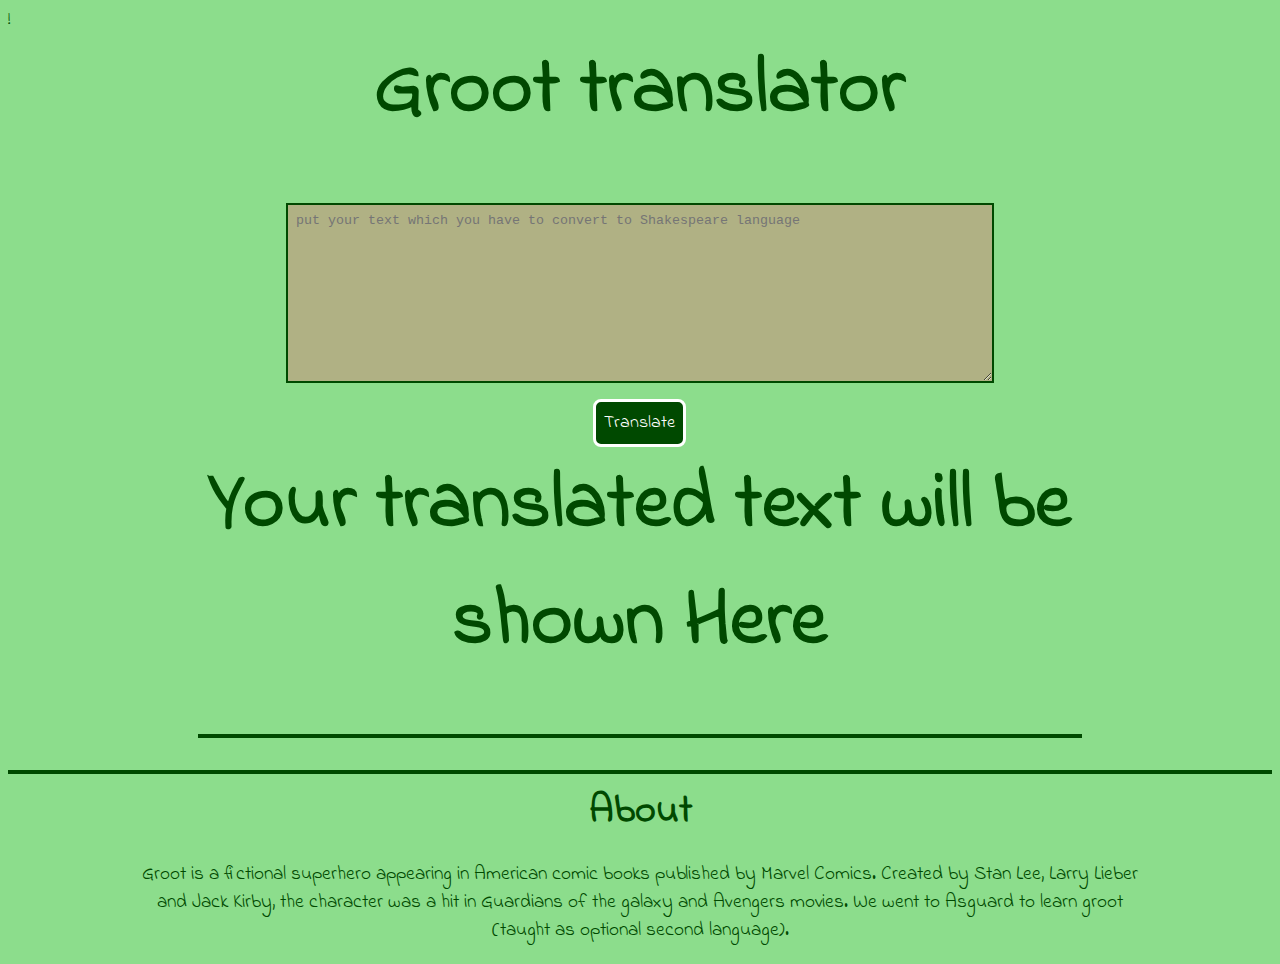
<file: index.html>
!
<!DOCTYPE html>
<html lang="en">

<head>
    <meta charset="UTF-8">
    <meta http-equiv="X-UA-Compatible" content="IE=edge">
    <meta name="viewport" content="width=device-width, initial-scale=1.0">
    <link href="css/style.css" rel="stylesheet" />
    <title>Groot translator</title>
</head>

<body>
    <section class="container">
        <h1>Groot translator</h1>
        <textarea id="input-txt" placeholder="put your text which you have to convert to Shakespeare language"></textarea>
        <button id="translate-btn">Translate</button>
        <div class="text text-center mx-3" id="output">
            <h1 class="headline">Your translated text will be shown Here</h1>
            <hr>

        </div>
    </section>
    <hr>
    <footer class="footer">
        <h1>About</h1>
        <p>Groot is a fictional superhero appearing in American comic books published by Marvel Comics. Created by Stan Lee, Larry Lieber and Jack Kirby, the character was a hit in Guardians of the galaxy and Avengers movies. We went to Asguard to learn
            groot (taught as optional second language).

        </p>
    </footer>

    <script src="js/app.js" type="text/javascript"></script>
</body>

</html>
</file>
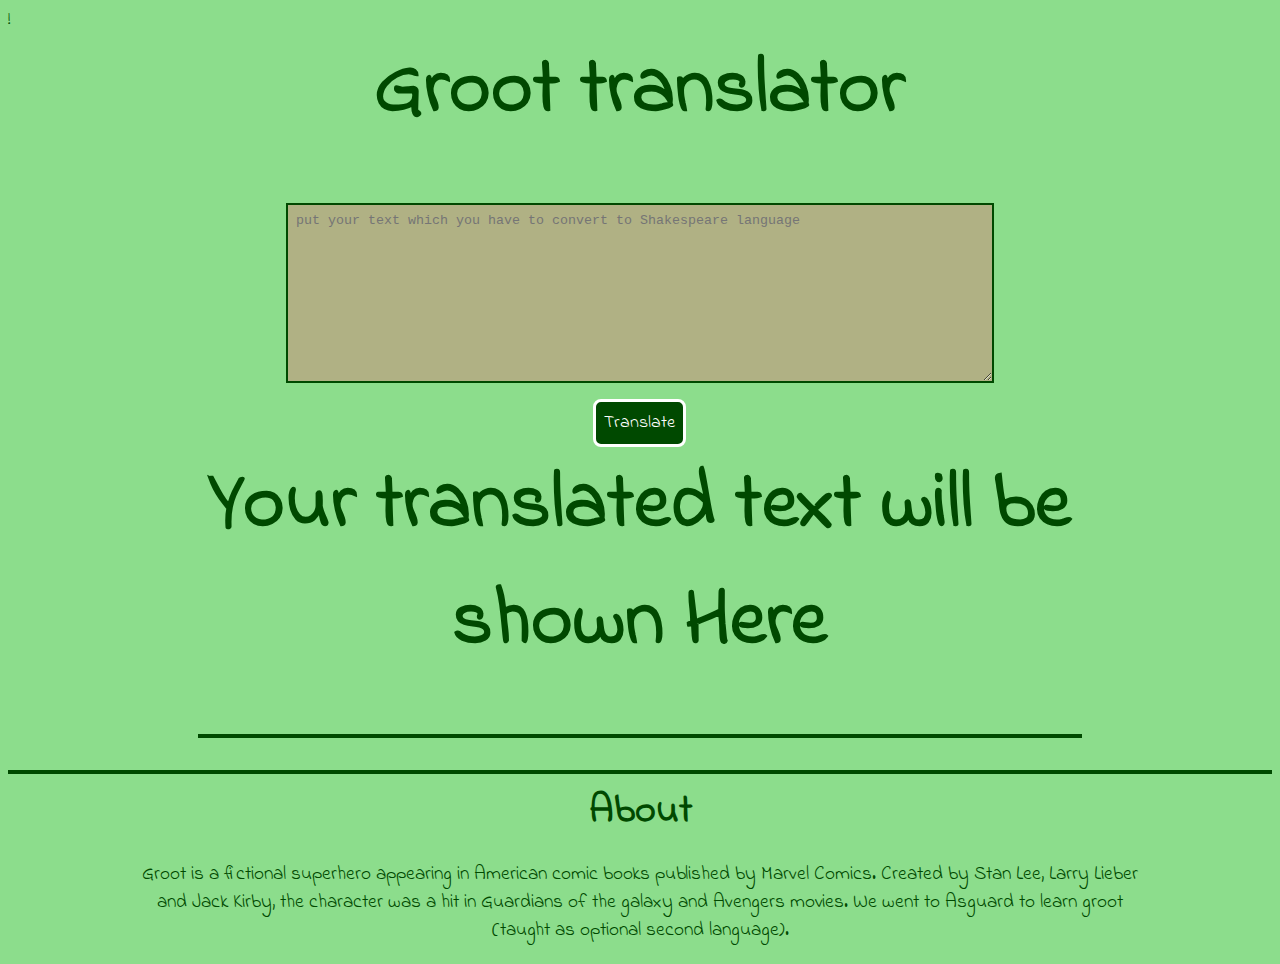
<file: app.html>
!
<!DOCTYPE html>
<html lang="en">

<head>
    <meta charset="UTF-8">
    <meta http-equiv="X-UA-Compatible" content="IE=edge">
    <meta name="viewport" content="width=device-width, initial-scale=1.0">
    <link href="css/style.css" rel="stylesheet" />
    <title>Groot translator</title>
</head>

<body>
    <section class="container">
        <h1>Groot translator</h1>
        <textarea id="input-txt" placeholder="put your text which you have to convert to Shakespeare language"></textarea>
        <button id="translate-btn">Translate</button>
        <div class="text text-center mx-3" id="output">
            <h1 class="headline">Your translated text will be shown Here</h1>
            <hr>

        </div>
    </section>
    <hr>
    <footer class="footer">
        <h1>About</h1>
        <p>Groot is a fictional superhero appearing in American comic books published by Marvel Comics. Created by Stan Lee, Larry Lieber and Jack Kirby, the character was a hit in Guardians of the galaxy and Avengers movies. We went to Asguard to learn
            groot (taught as optional second language).

        </p>
    </footer>

    <script src="js/app.js" type="text/javascript"></script>
</body>

</html>
</file>
<file: css/style.css>
@import url('https://fonts.googleapis.com/css2?family=Indie+Flower&display=swap');
:root {
    --primarycolor: rgb(0, 73, 0);
}

body {
    background-color: rgb(140, 221, 140);
    color: var(--primarycolor);
    font-family: 'Indie Flower', cursive;
}

.container {
    padding-left: 4rem;
    padding-right: 4rem;
    margin: 7% 10%;
    margin: auto;
    margin-bottom: 2rem;
    max-width: 70%;
    min-height: 70vh;
    display: block;
}

.container h1 {
    text-align: center;
    font-size: 5rem;
    font-weight: bold;
    margin-top: auto;
}

textarea {
    box-sizing: border-box;
    display: block;
    width: 80%;
    min-height: 20vh;
    margin: auto;
    padding: 0.5rem;
    border: 2px solid var(--primarycolor);
    background-color: rgba(221, 122, 122, 0.445);
}

#translate-btn {
    text-align: center;
    margin: auto;
    margin-top: 1rem;
    color: white;
    border-radius: 0.5rem;
    border: 3px solid white;
    font-size: large;
    padding: 0.5rem;
    background-color: var(--primarycolor);
    display: flex;
    font-family: 'Indie Flower', cursive;
}

.container button {
    text-align: center;
}

#translate-btn:hover {
    color: var(--primarycolor);
    border: 3px solid var(--primarycolor);
    background-color: white;
}

.container p {
    text-align: center;
    font-size: 1.5rem;
}

#output-txt {
    box-sizing: border-box;
    display: block;
    width: 80%;
    min-height: 15vh;
    margin: auto;
    border: 3px solid var(--primarycolor);
    background-color: white;
    padding: 0.5rem;
    margin-bottom: 1rem;
    background-color: rgba(221, 122, 122, 0.445);
}

hr {
    border: 2px solid var(--primarycolor);
}

.footer {
    text-align: center;
    color: var(--primary-color);
}

.footer h1 {
    font-weight: bolder;
    font-size: 2.5rem;
    margin: 0%;
}

.footer p {
    font-size: 1.2rem;
    padding: 0 10% 0 10%;
}

.text {
    font-size: 3rem;
}
</file>
